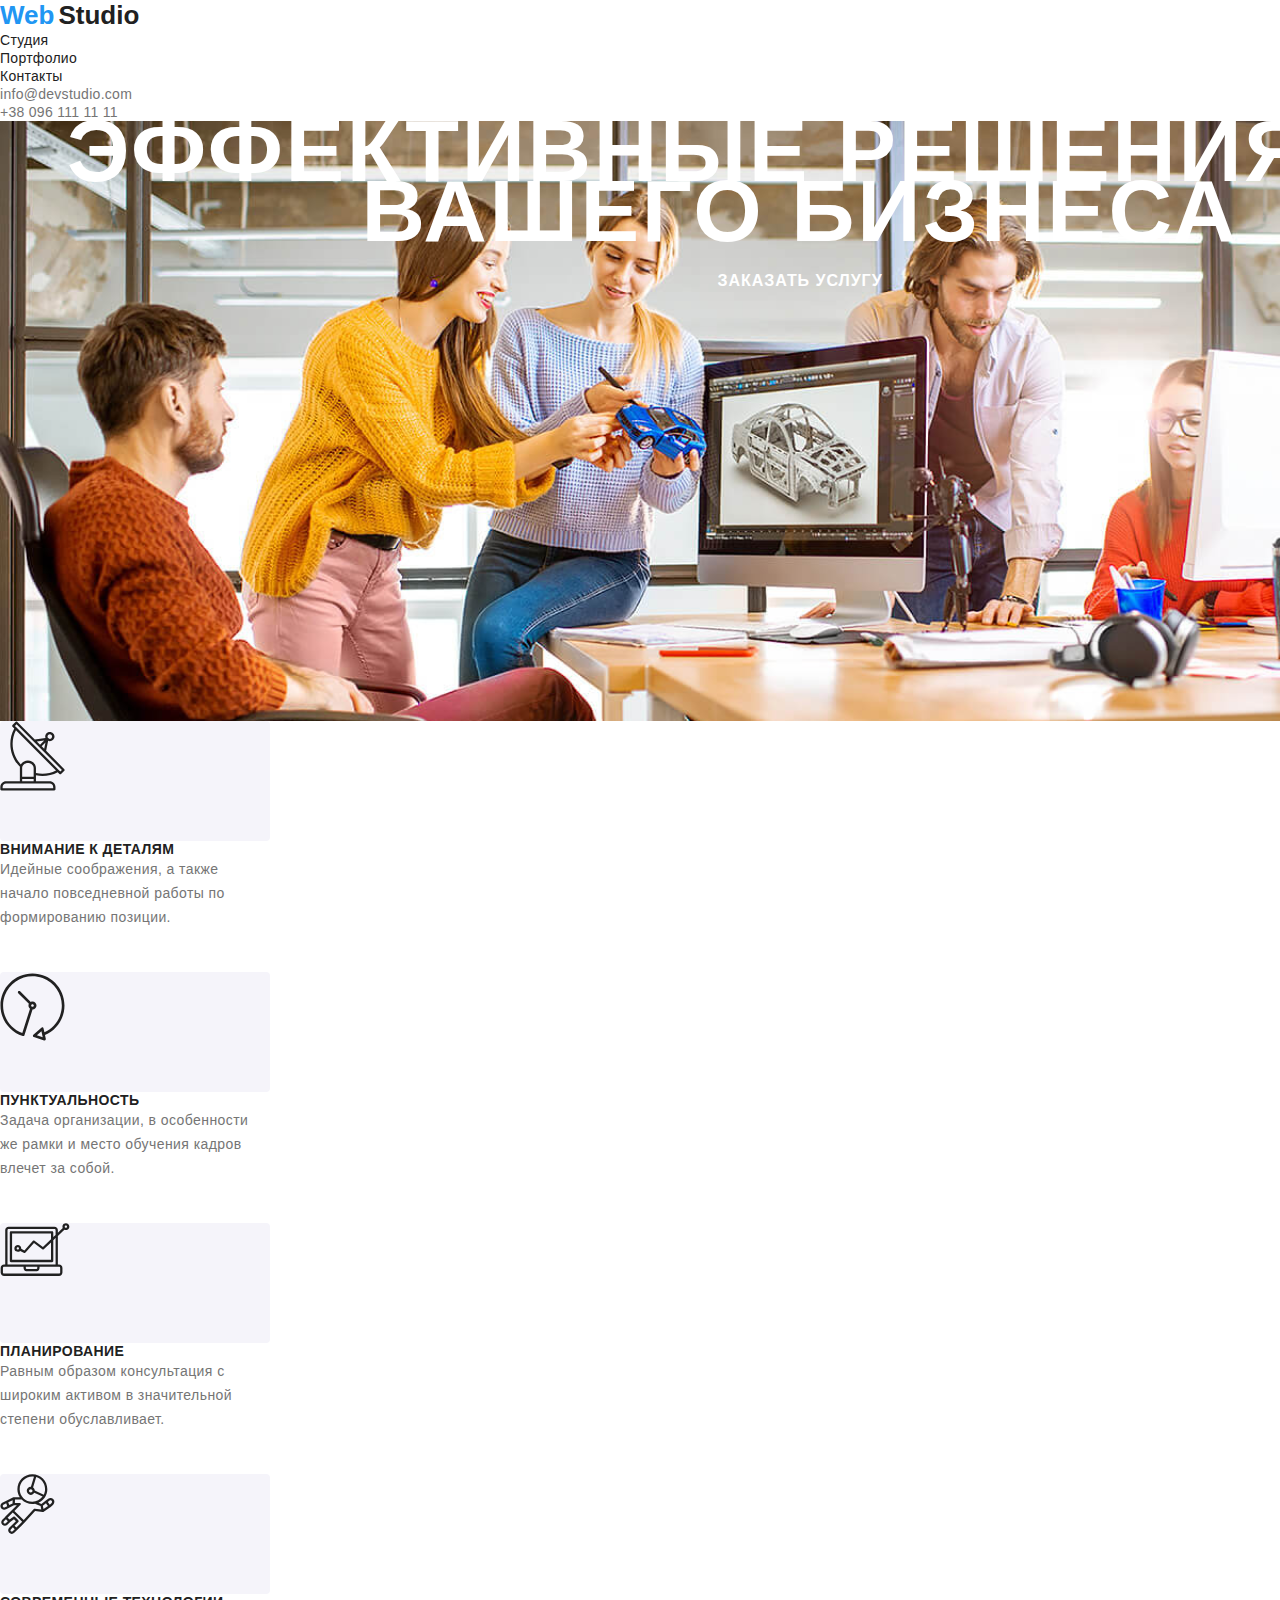
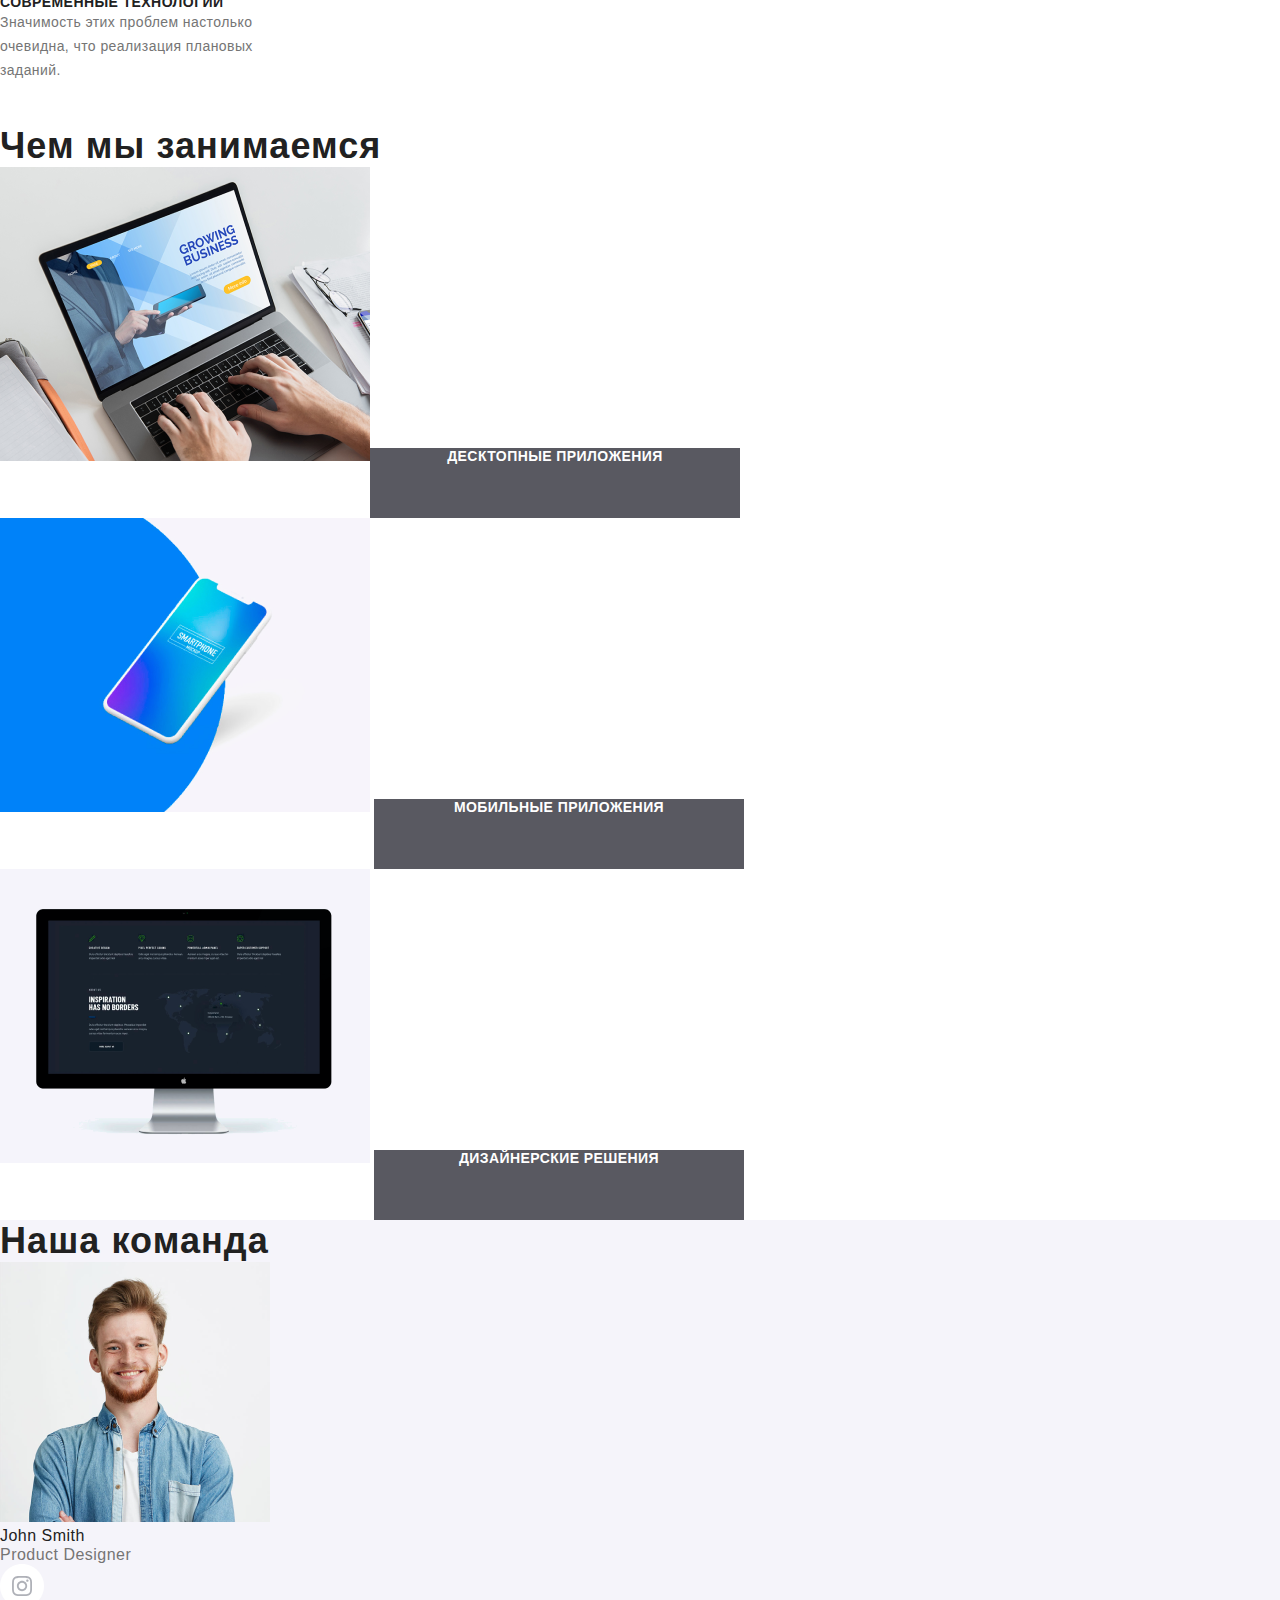
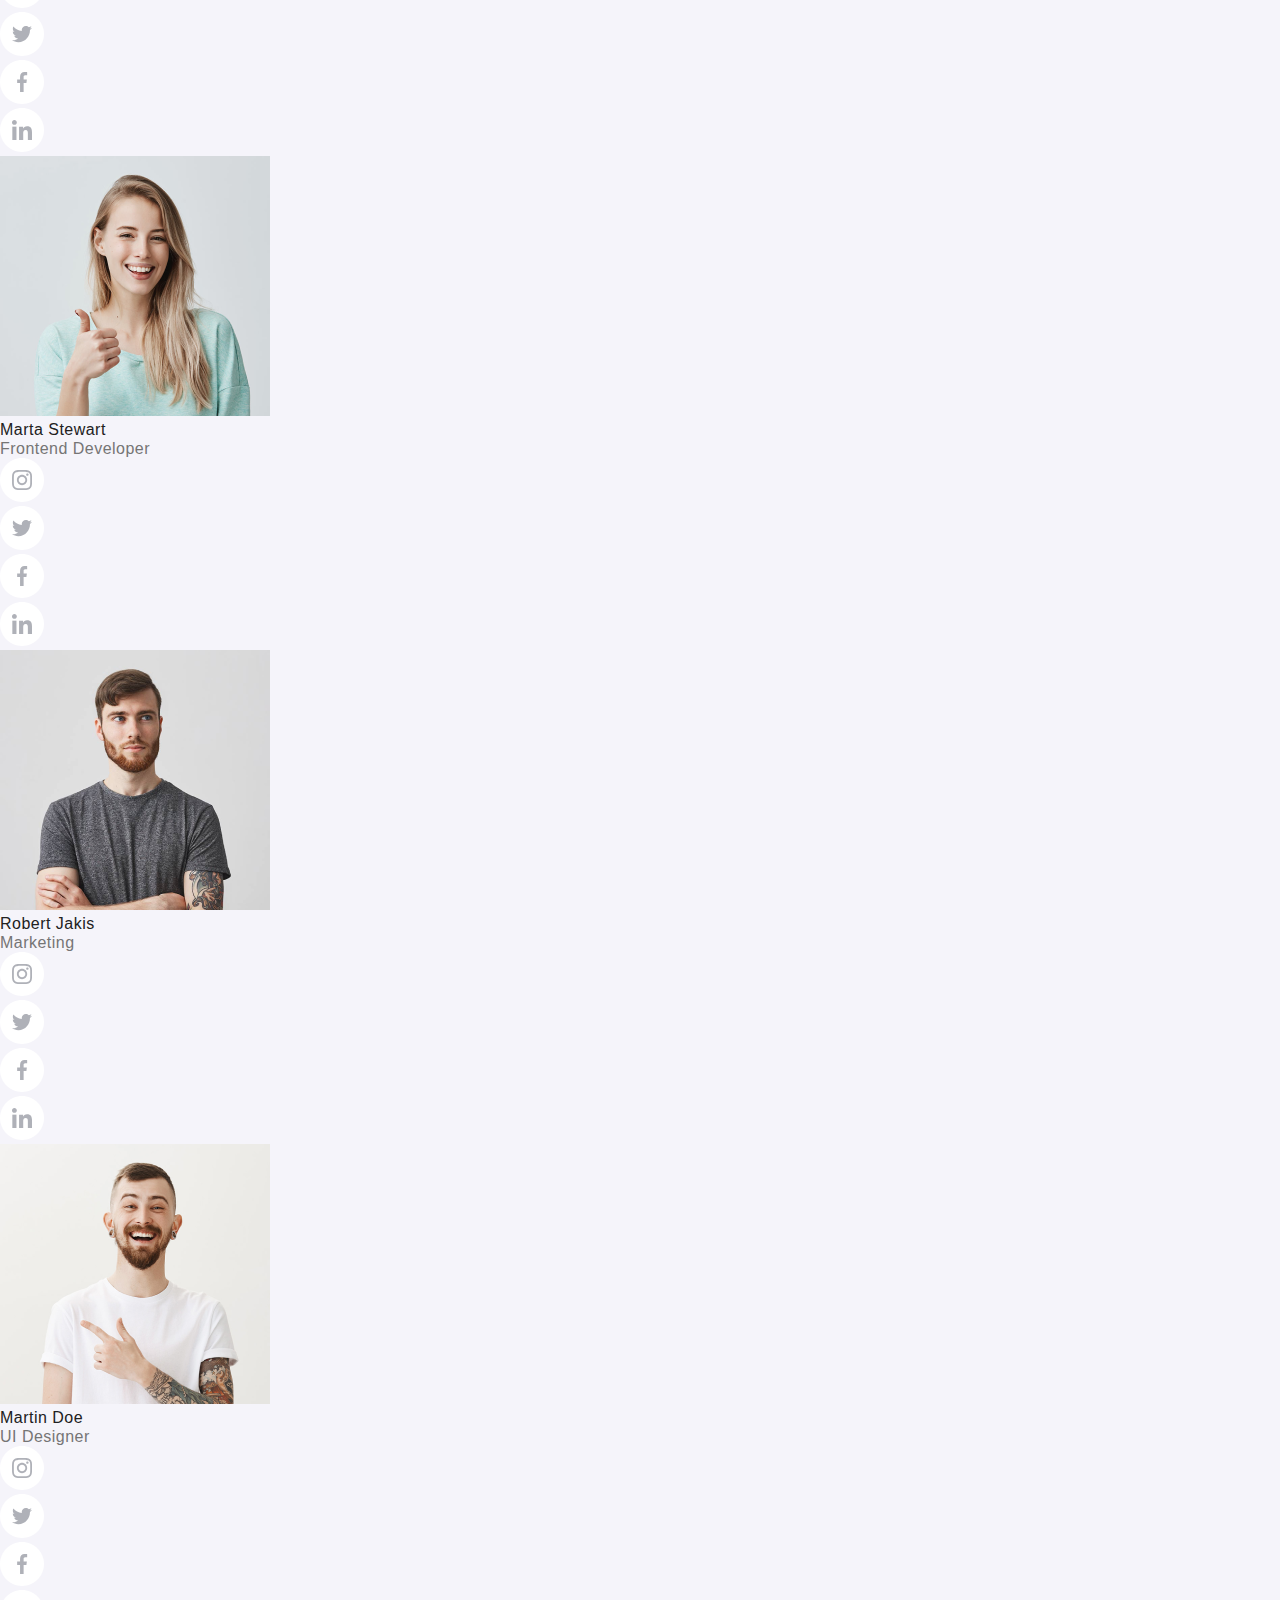
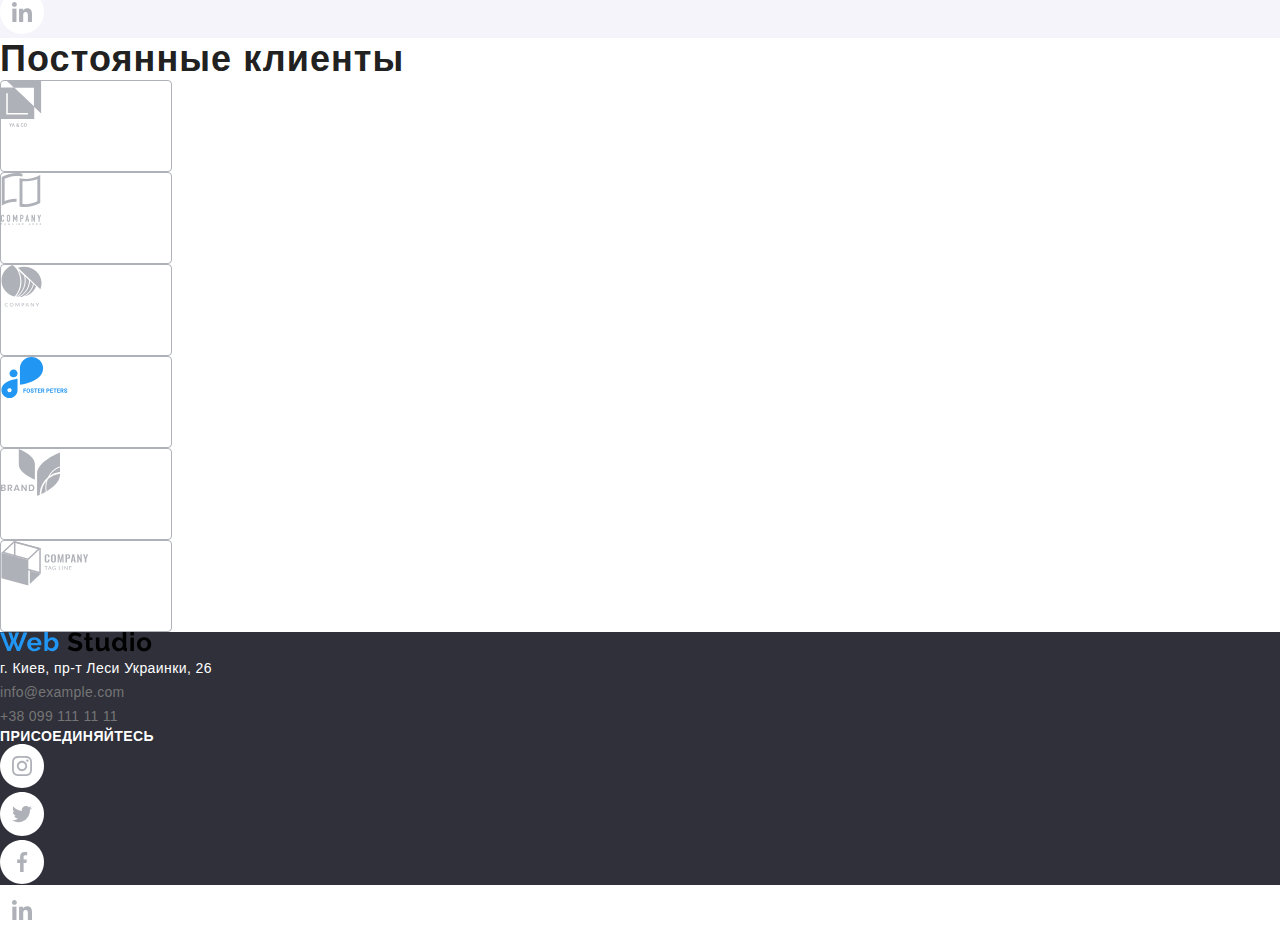
<file: index.html>
<!DOCTYPE html>
<html lang="en">
  <head>
    <meta charset="UTF-8" />
    <meta name="viewport" content="width=device-width, initial-scale=1.0" />
    <meta http-equiv="X-UA-Compatible" content="ie=edge" />
    <link rel="stylesheet" href="css/style.css" />
    <title>Document</title>
  </head>

  <body id="logo">
    <!--Навигация-->
    <header>
      <nav class="nav-logo">
        <a class="logo" href="#logo">Web</a>
        <a href="#logo">Studio</a>
        <ul class="nav-had">
          <li>
            <a href="./index.html">Студия</a>
          </li>
          <li>
            <a href="./portfolio.html">Портфолио</a>
          </li>
          <li><a href="#contacts-us">Контакты</a></li>
        </ul>

        <address class="contact">
          <ul>
            <li>
              <a href="mailto:info@devstudio.com">info@devstudio.com</a>
            </li>
            <li>
              <a href="tel:+380961111111">+38 096 111 11 11</a>
            </li>
          </ul>
        </address>
      </nav>
    </header>
    <main>
      <!--основной банер-->
      <section class="main-foto">
        <h1>Эффективные решения для вашего бизнеса</h1>
        <a href="#">Заказать услугу</a>
      </section>

      <section>
        <h2></h2>
        <ul>
          <li class="icon">
            <a href=""
              ><img src="./img/Icon/Vector.svg" alt="" width="65" height="70"
            /></a>

            <h3>Внимание к деталям</h3>
            <p>
              Идейные соображения, а также начало повседневной работы по
              формированию позиции.
            </p>
          </li>
          <li class="icon">
            <a href=""
              ><img src="./img/Icon/Vector-5.svg" alt="" width="65" height="70"
            /></a>
            <h3>Пунктуальность</h3>
            <p>
              Задача организации, в особенности же рамки и место обучения кадров
              влечет за собой.
            </p>
          </li>
          <li class="icon">
            <a href=""
              ><img src="./img/Icon/Vector-3.svg" alt="" width="70" height="53"
            /></a>
            <h3>Планирование</h3>
            <p>
              Равным образом консультация с широким активом в значительной
              степени обуславливает.
            </p>
          </li>
          <li class="icon">
            <a href=""
              ><img src="./img/Icon/Vector-6.svg" alt="" width="55" height="60"
            /></a>
            <h3>Современные технологии</h3>
            <p>
              Значимость этих проблем настолько очевидна, что реализация
              плановых заданий.
            </p>
          </li>
        </ul>
      </section>
      <!--Чем мы занимаемся-->
      <section id="portfolio">
        <h2 class="hat">Чем мы занимаемся</h2>
        <ul>
          <li class="card-foto">
            <a href=""
              ><img
                src="./img/photo/img.png"
                alt="laptop"
                width="370"
                height="294"/></a
            ><a href="#">Десктопные приложения</a>
          </li>
          <li class="card-foto">
            <a href=""
              ><img
                src="./img/photo/box.png"
                alt="mobilephone"
                width="370"
                height="294"
              />
            </a>
            <a href="#">Мобильные приложения</a>
          </li>
          <li class="card-foto">
            <a href=""
              ><img
                src="./img/photo/img-2.png"
                alt="computer"
                width="370"
                height="294"
            /></a>
            <a href="#">Дизайнерские решения</a>
          </li>
        </ul>
      </section>
      <!--Наша команда-->
      <section class="our-team">
        <h2 class="hat">Наша команда</h2>
        <ul>
          <li>
            <a href=""
              ><img src="./img/photo/img-3.png" alt="" width="270" height="260"
            /></a>
            <h3>John Smith</h3>
            <p>Product Designer</p>
            <ul>
              <li>
                <a href=""
                  ><img
                    src="./img/icon2/Ellipse.svg"
                    alt="instagram"
                    width="44"
                    height="44"
                /></a>
              </li>
              <li>
                <a href=""
                  ><img
                    src="./img/icon2/Ellipse-2.svg"
                    alt="facebook"
                    width="44"
                    height="44"
                /></a>
              </li>
              <li>
                <a href=""
                  ><img
                    src="./img/icon2/Ellipse-3.svg"
                    alt="twitter"
                    width="44"
                    height="44"
                /></a>
              </li>
              <li>
                <a href=""
                  ><img
                    src="./img/icon2/Ellipse-4.svg"
                    alt="linkedin"
                    width="44"
                    height="44"
                /></a>
              </li>
            </ul>
          </li>
          <li>
            <a href="#"
              ><img src="./img/photo/img-4.png" alt="" width="270" height="260"
            /></a>
            <h3>Marta Stewart</h3>
            <p>Frontend Developer</p>
            <ul>
              <li>
                <a href=""
                  ><img
                    src="./img/icon2/Ellipse.svg"
                    alt="instagram"
                    width="44"
                    height="44"
                /></a>
              </li>
              <li>
                <a href=""
                  ><img
                    src="./img/icon2/Ellipse-2.svg"
                    alt="facebook"
                    width="44"
                    height="44"
                /></a>
              </li>
              <li>
                <a href=""
                  ><img
                    src="./img/icon2/Ellipse-3.svg"
                    alt="twitter"
                    width="44"
                    height="44"
                /></a>
              </li>
              <li>
                <a href=""
                  ><img
                    src="./img/icon2/Ellipse-4.svg"
                    alt="linkedin"
                    width="44"
                    height="44"
                /></a>
              </li>
            </ul>
          </li>
          <li>
            <a href="#"
              ><img src="./img/photo/img-5.png" alt="" width="270" height="260"
            /></a>
            <h3>Robert Jakis</h3>
            <p>Marketing</p>
            <ul>
              <li>
                <a href=""
                  ><img
                    src="./img/icon2/Ellipse.svg"
                    alt="instagram"
                    width="44"
                    height="44"
                /></a>
              </li>
              <li>
                <a href=""
                  ><img
                    src="./img/icon2/Ellipse-2.svg"
                    alt="facebook"
                    width="44"
                    height="44"
                /></a>
              </li>
              <li>
                <a href=""
                  ><img
                    src="./img/icon2/Ellipse-3.svg"
                    alt="twitter"
                    width="44"
                    height="44"
                /></a>
              </li>
              <li>
                <a href=""
                  ><img
                    src="./img/icon2/Ellipse-4.svg"
                    alt="linkedin"
                    width="44"
                    height="44"
                /></a>
              </li>
            </ul>
          </li>
          <li>
            <a href="#"
              ><img src="./img/photo/img-7.png" alt="" width="270" height="260"
            /></a>
            <h3>Martin Doe</h3>
            <p>UI Designer</p>
            <ul>
              <li>
                <a href=""
                  ><img
                    src="./img/icon2/Ellipse.svg"
                    alt="instagram"
                    width="44"
                    height="44"
                /></a>
              </li>
              <li>
                <a href=""
                  ><img
                    src="./img/icon2/Ellipse-2.svg"
                    alt="facebook"
                    width="44"
                    height="44"
                /></a>
              </li>
              <li>
                <a href=""
                  ><img
                    src="./img/icon2/Ellipse-3.svg"
                    alt="twitter"
                    width="44"
                    height="44"
                /></a>
              </li>
              <li>
                <a href=""
                  ><img
                    src="./img/icon2/Ellipse-4.svg"
                    alt="linkedin"
                    width="44"
                    height="44"
                /></a>
              </li>
            </ul>
          </li>
        </ul>
      </section>
      <!--Постоянные клиенты-->
      <section>
        <h2 class="hat">Постоянные клиенты</h2>
        <ul class="icon-client">
          <li>
            <a href=""
              ><img src="./img/logo/logo1.svg" alt="" width="44" height="49"
            /></a>
          </li>
          <li>
            <a href=""
              ><img src="./img/logo/logo2.svg" alt="" width="40" height="52"
            /></a>
          </li>
          <li>
            <a href=""
              ><img src="./img/logo/logo3.svg" alt="" width="41" height="42"
            /></a>
          </li>
          <li>
            <a href=""
              ><img src="./img/logo/logo4.svg" alt="" width="79" height="42"
            /></a>
          </li>
          <li>
            <a href=""
              ><img src="./img/logo/logo5.svg" alt="" width="59" height="47"
            /></a>
          </li>
          <li>
            <a href=""
              ><img src="./img//logo/logo6.svg" alt="" width="88" height="45"
            /></a>
          </li>
        </ul>
      </section>
    </main>
    <!--Футтер-->
    <footer class="down">
      <a href="#"><img src="./img/Icon/WebStudio.svg" alt="WebStudio"/></a>
      <address class="contact">
        <p id="contacts-us">г. Киев, пр-т Леси Украинки, 26</p>
        <ul class="down-address">
          <li><a href="mailto:info@example.com">info@example.com</a></li>
          <li><a href="tel:+380991111111">+38 099 111 11 11</a></li>
        </ul>
      </address>

      <h3>присоединяйтесь</h3>
      <ul>
        <li>
          <a href="#"
            ><img
              src="./img/icon2/Ellipse.svg"
              alt="instagram"
              width="44"
              height="44"
          /></a>
        </li>
        <li>
          <a href="#"
            ><img
              src="./img/icon2/Ellipse-2.svg"
              alt="facebook"
              width="44"
              height="44"
          /></a>
        </li>
        <li>
          <a href="#"
            ><img
              src="./img/icon2/Ellipse-3.svg"
              alt="twitter"
              width="44"
              height="44"
          /></a>
        </li>
        <li>
          <a href="#"
            ><img
              src="./img/icon2/Ellipse-4.svg"
              alt="linkedin"
              width="44"
              height="44"
          /></a>
        </li>
      </ul>
    </footer>
  </body>
</html>
</file>
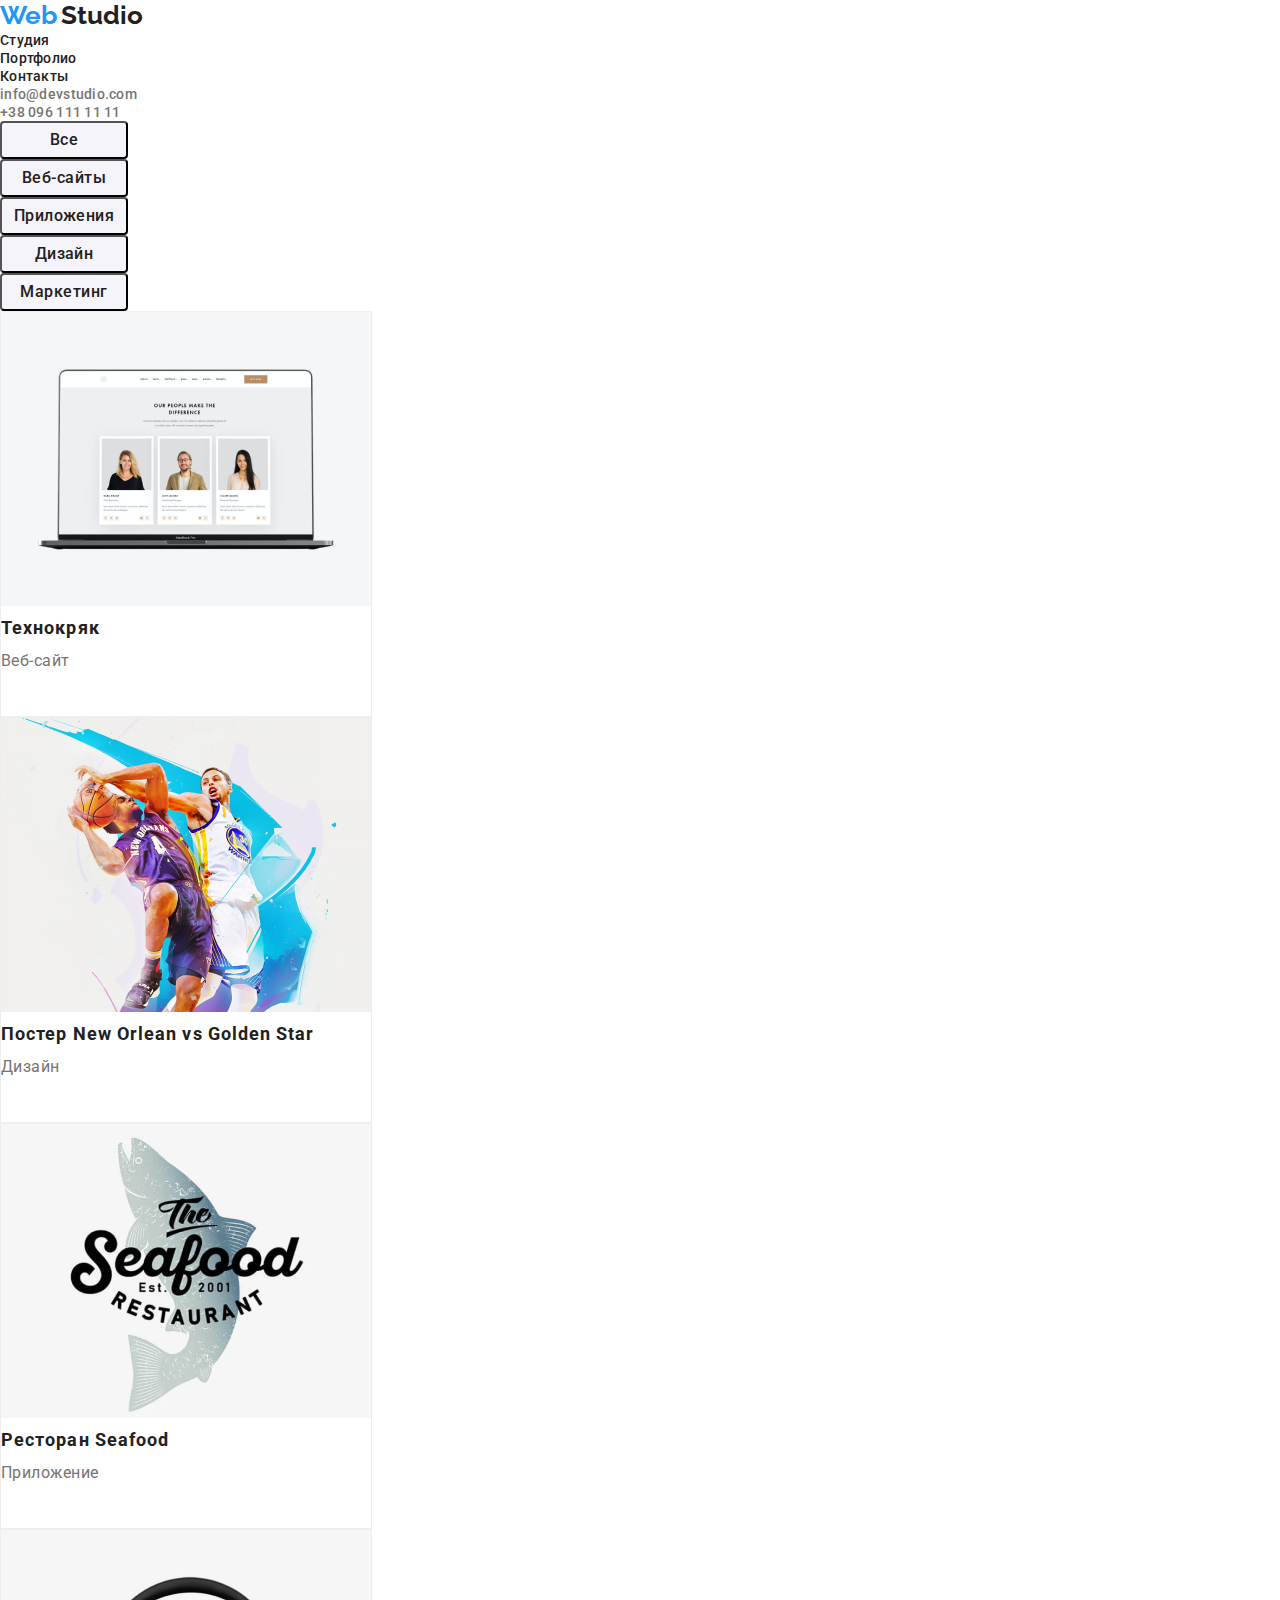
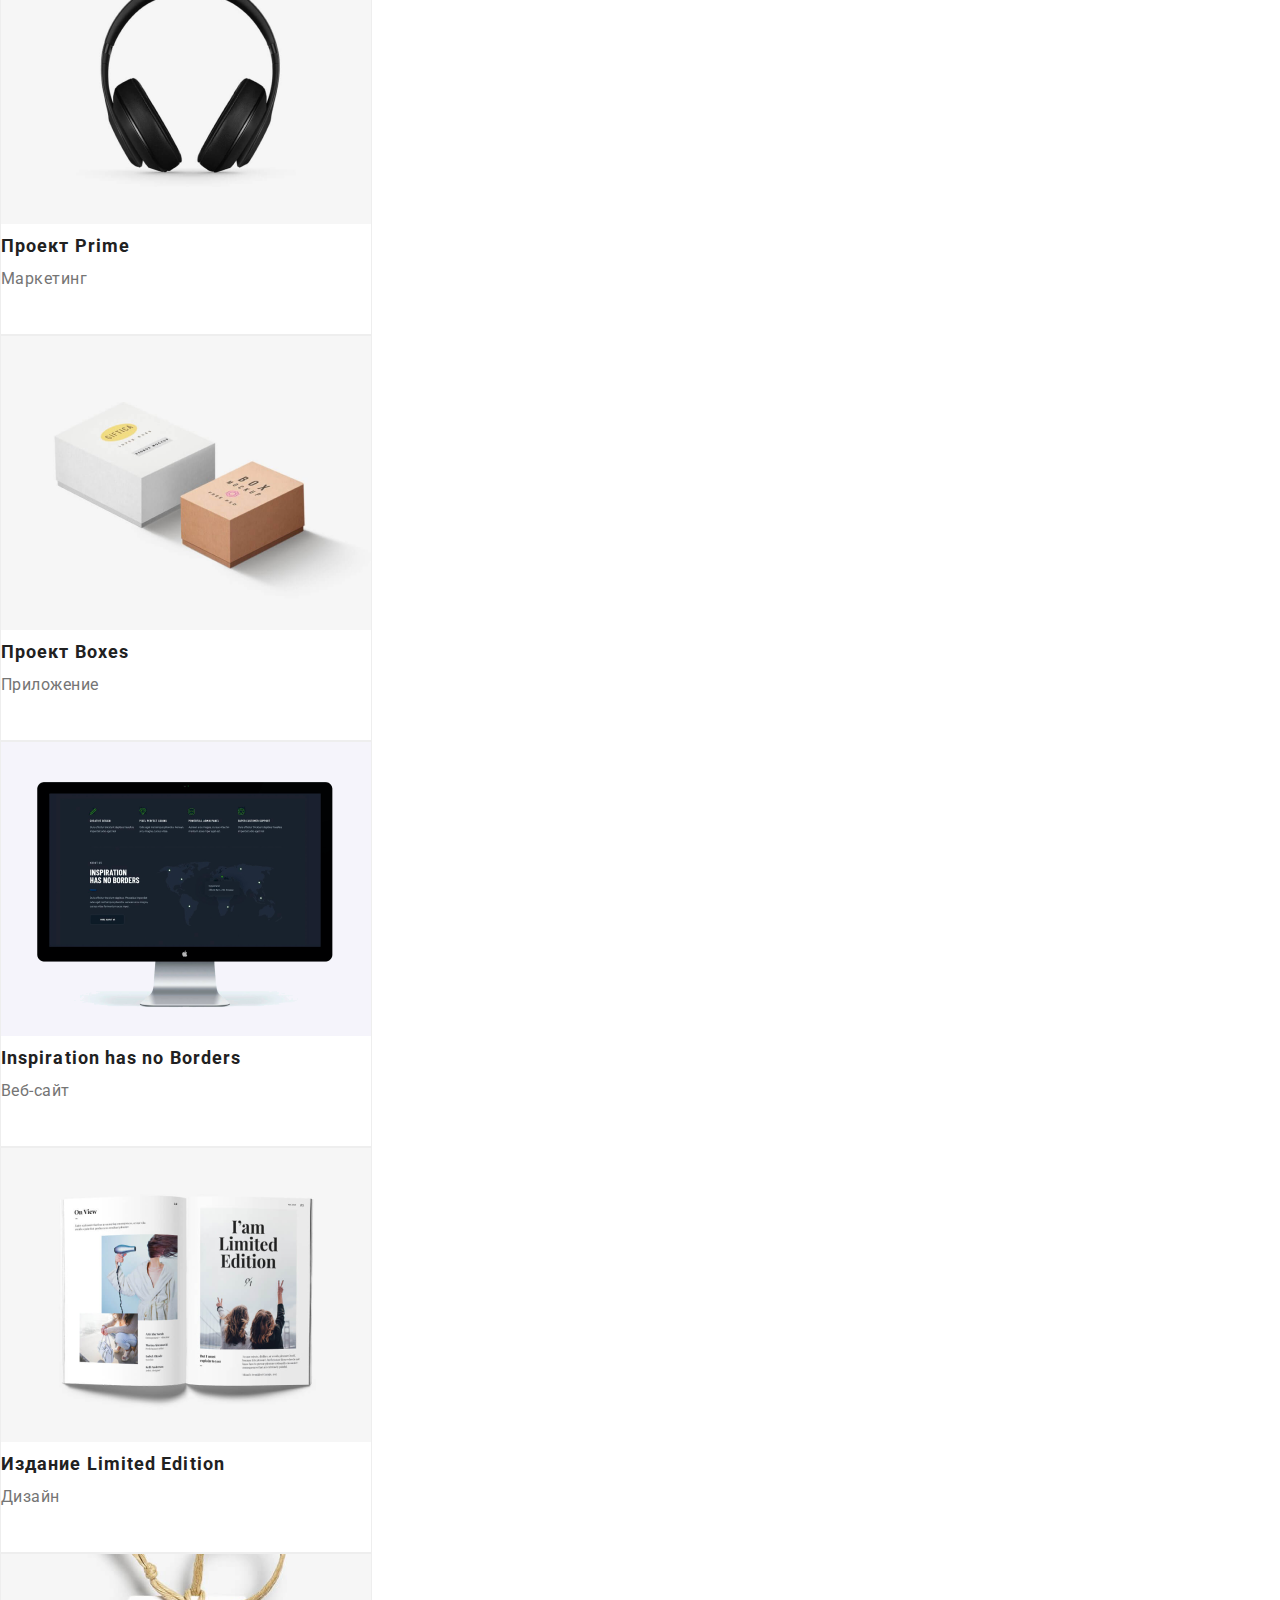
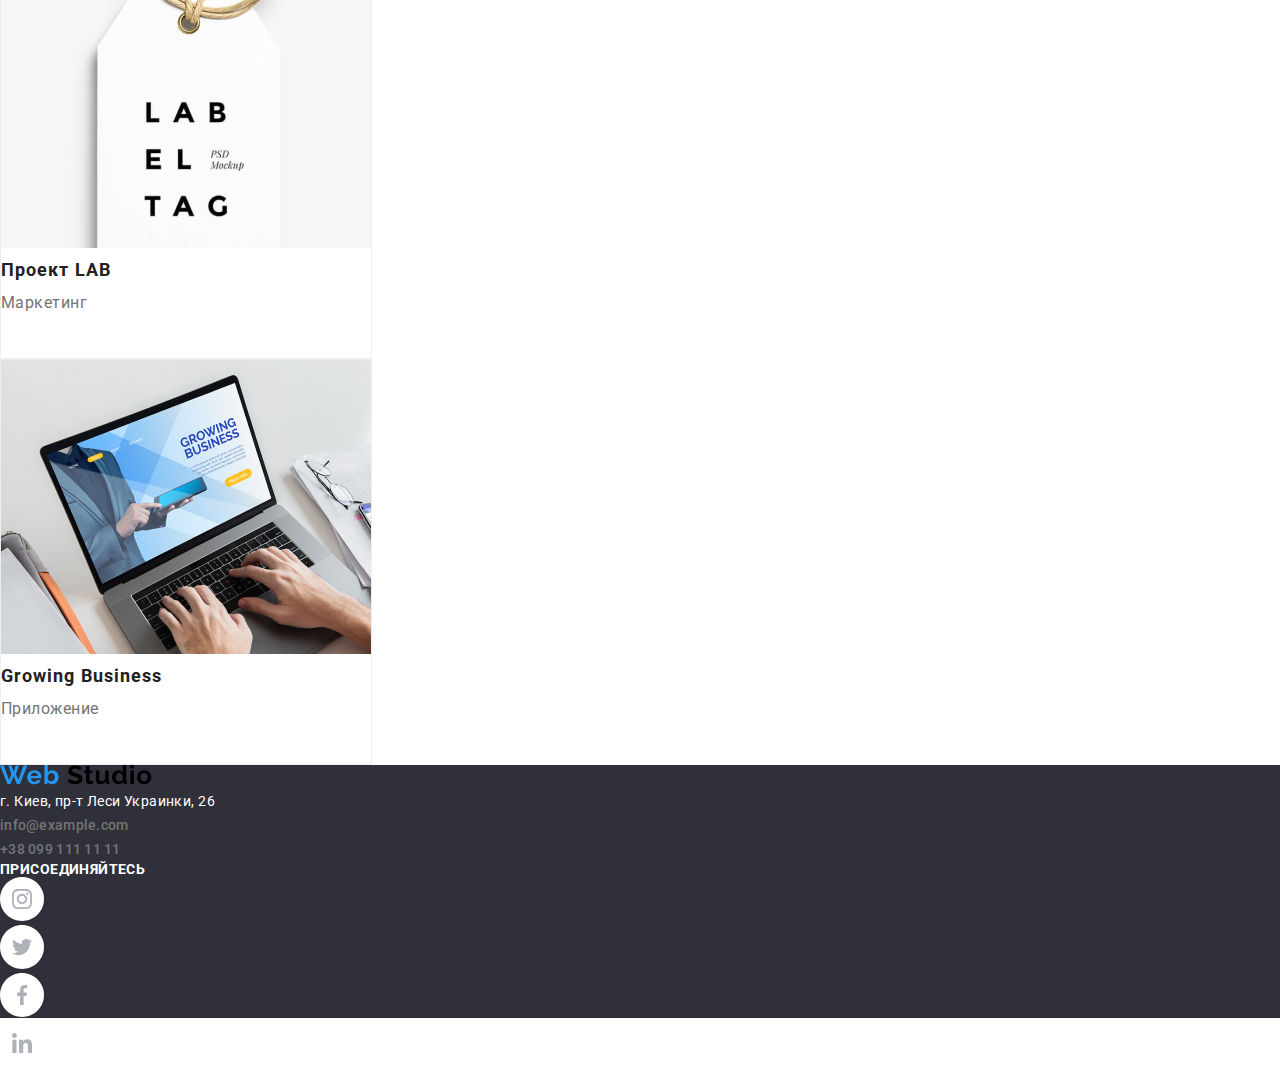
<file: portfolio.html>
<!DOCTYPE html>
<html lang="en">
  <head>
    <meta charset="UTF-8" />
    <meta name="viewport" content="width=device-width, initial-scale=1.0" />
    <meta http-equiv="X-UA-Compatible" content="ie=edge" />
    <link rel="stylesheet" href="css/style.css" />
    <link
      href="https://fonts.googleapis.com/css2?family=Raleway:wght@700&family=Roboto:wght@400;500;700&display=swap"
      rel="stylesheet"
    />
    <title>Document</title>
  </head>
  <body>
    <!--Навигация-->
    <header>
      <nav class="nav-logo">
        <a class="logo" href="./index.html">Web</a>
        <a href="./index.html">Studio</a>
        <ul class="nav-had">
          <li><a href="./index.html">Студия</a></li>
          <li><a href="./portfolio.html">Портфолио</a></li>
          <li><a href="#adres">Контакты</a></li>
        </ul>

        <address class="contact">
          <ul>
            <li>
              <a href="mailto:info@devstudio.com">info@devstudio.com</a>
            </li>
            <li>
              <a href="tel:+380961111111">+38 096 111 11 11</a>
            </li>
          </ul>
        </address>
      </nav>
    </header>

    <main>
      <nav>
        <ul class="pfnav">
          <li><button>Все</button></li>
          <li><button>Веб-сайты</button></li>
          <li><button>Приложения</button></li>
          <li><button>Дизайн</button></li>
          <li><button>Маркетинг</button></li>
        </ul>
      </nav>

      <section class="pf-main">
        <ul>
          <li>
            <a href=""
              ><img
                class="icon-photo"
                src="./img/photoportfolio/img.png"
                alt=""
                width="370"
                height="294"
            /></a>
            <h3>Технокряк</h3>
            <p id="website">Веб-сайт</p>
          </li>
          <li>
            <a href="#"
              ><img
                class="icon-photo"
                src="./img/photoportfolio/img-2.png"
                alt=""
                width="370"
                height="294"
            /></a>
            <h3>Постер New Orlean vs Golden Star</h3>
            <p id="design">Дизайн</p>
          </li>
          <li>
            <a href="#"
              ><img
                class="icon-photo"
                src="./img/photoportfolio/img-3.png"
                alt=""
                width="370"
                height="294"
            /></a>
            <h3>Ресторан Seafood</h3>
            <p id="attachment">Приложение</p>
          </li>
          <li>
            <a href="#"
              ><img
                class="icon-photo"
                src="./img/photoportfolio/img-4.png"
                alt=""
                width="370"
                height="294"
            /></a>
            <h3>Проект Prime</h3>
            <p id="marketing">Маркетинг</p>
          </li>
          <li>
            <a href="#"
              ><img
                class="icon-photo"
                src="./img/photoportfolio/img-5.png"
                alt=""
                width="370"
                height="294"
            /></a>
            <h3>Проект Boxes</h3>
            <p>Приложение</p>
          </li>
          <li>
            <a href="#"
              ><img
                class="icon-photo"
                src="./img/photoportfolio/img-6.png"
                alt=""
                width="370"
                height="294"
            /></a>
            <h3>Inspiration has no Borders</h3>
            <p>Веб-сайт</p>
          </li>
          <li>
            <a href="#"
              ><img
                class="icon-photo"
                src="./img/photoportfolio/img-7.png"
                alt=""
                width="370"
                height="294"
            /></a>
            <h3>Издание Limited Edition</h3>
            <p>Дизайн</p>
          </li>
          <li>
            <a href="#"
              ><img
                class="icon-photo"
                src="./img/photoportfolio/img-8.png"
                alt=""
                width="370"
                height="294"
            /></a>
            <h3>Проект LAB</h3>
            <p>Маркетинг</p>
          </li>
          <li>
            <a href="#"
              ><img
                class="icon-photo"
                src="./img/photoportfolio/img-9.png"
                alt=""
                width="370"
                height="294"
            /></a>
            <h3>Growing Business</h3>
            <p>Приложение</p>
          </li>
        </ul>
      </section>
    </main>
    <!--Футтер-->
    <footer class="down">
      <a href="./index.html"
        ><img src="./img/Icon/WebStudio.svg" alt="WebStudio"
      /></a>
      <address class="contact">
        <p id="adres">г. Киев, пр-т Леси Украинки, 26</p>
        <ul class="down-address">
          <li><a href="mailto:info@example.com">info@example.com</a></li>
          <li><a href="tel:+380991111111">+38 099 111 11 11</a></li>
        </ul>
      </address>

      <h3>присоединяйтесь</h3>
      <ul>
        <li>
          <a href="#"
            ><img
              src="./img/icon2/Ellipse.svg"
              alt="instagram"
              width="44"
              height="44"
          /></a>
        </li>
        <li>
          <a href="#"
            ><img
              src="./img/icon2/Ellipse-2.svg"
              alt="facebook"
              width="44"
              height="44"
          /></a>
        </li>
        <li>
          <a href="#"
            ><img
              src="./img/icon2/Ellipse-3.svg"
              alt="twitter"
              width="44"
              height="44"
          /></a>
        </li>
        <li>
          <a href="#"
            ><img
              src="./img/icon2/Ellipse-4.svg"
              alt="linkedin"
              width="44"
              height="44"
          /></a>
        </li>
      </ul>
    </footer>
  </body>
</html>
</file>
<file: css/style.css>
* {
  padding: 0;
  margin: 0;
}
:root {
  --nav-color: #212121;
  --main-white-color: #ffffff;
  --second-color: #757575;
  --font-family-nav: 'Roboto', Sans-serif;
  --hover-color: #2196f3;
}
.body {
  width: 1600px;
}
.nav-logo a {
  text-decoration: none;
  color: var(--nav-color);
  font-family: 'Raleway', Sans-serif;
  font-style: normal;
  font-weight: bold;
  font-size: 26px;
  line-height: 31px;
}
.nav-had a {
  text-decoration: none;
  color: var(--nav-color);

  font-family: var(--font-family-nav);
  font-style: normal;
  font-weight: 500;
  font-size: 14px;
  line-height: 16px;
  letter-spacing: 0.02em;
}
a.logo {
  color: var(--hover-color);
}
.contact a {
  font-family: var(--font-family-nav);
  text-decoration: none;
  font-style: normal;
  font-weight: 500;
  font-size: 14px;
  line-height: 16px;
  letter-spacing: 0.02em;
  color: #757575;
}
.nav-logo a:hover,
.nav-logo a:focus {
  color: var(--hover-color);
}
.nav-had a:hover,
.nav-had a:focus {
  color: var(--hover-color);
}
.contact a:hover,
.contact a:focus {
  color: var(--hover-color);
}
.main-foto a {
  font-family: var(--font-family-nav);
  font-style: normal;
  font-weight: bold;
  font-size: 16px;
  line-height: 30px;
  letter-spacing: 0.06em;
  text-decoration: none;
  color: var(--main-white-color);
}
.main-foto {
  display: block;
  width: 1600px;
  height: 600px;
  font-family: var(--font-family-nav);
  font-style: normal;
  font-weight: 900;
  font-size: 44px;
  line-height: 60px;
  text-align: center;
  letter-spacing: 0.06em;
  text-transform: uppercase;
  text-decoration: none;
  color: var(--main-white-color);
  background-color: var(--hover-color);
  background-image: url('../img/photo/Headerimg.png');
}
.icon {
  width: 270px;
  height: 251px;
}
.icon a {
  display: block;
  width: 270px;
  height: 120px;
  background: #f5f4fa;
  border-radius: 4px;
}
.icon h3 {
  font-family: var(--font-family-nav);
  font-style: normal;
  font-weight: bold;
  font-size: 14px;
  line-height: 16px;
  letter-spacing: 0.03em;
  text-transform: uppercase;
  color: var(--nav-color);
}
.icon p {
  font-family: var(--font-family-nav);
  font-style: normal;
  font-weight: normal;
  font-size: 14px;
  line-height: 24px;
  letter-spacing: 0.03em;
  color: var(--second-color);
}

.card-foto a {
  display: inline-block;
  width: 370px;
  height: 70px;
  font-family: var(--font-family-nav);
  font-style: normal;
  font-weight: bold;
  font-size: 14px;
  line-height: 16px;
  text-align: center;
  letter-spacing: 0.03em;
  text-transform: uppercase;
  text-decoration: none;
  color: var(--main-white-color);
  background: rgba(47, 48, 58, 0.8);
}
.hat {
  font-family: var(--font-family-nav);
  font-style: normal;
  font-weight: bold;
  font-size: 36px;
  line-height: 42px;
  letter-spacing: 0.03em;
  color: var(--nav-color);
}
.icon-client li {
  width: 170px;
  height: 90px;
  border: 1px solid #afb1b8;
  border-radius: 4px;
}

.icon-client li:hover,
.icon-client li:focus {
  border: 1px solid var(--hover-color);
  color: var(--hover-color);
}
.icon-client img:hover,
.icon-client img:focus {
  background-color: var(--hover-color);
}
.our-team {
  background: #f5f4fa;
}
.our-team h3 {
  font-family: var(--font-family-nav);
  font-style: normal;
  font-weight: 500;
  font-size: 16px;
  line-height: 19px;
  letter-spacing: 0.03em;
  color: var(--nav-color);
}
.our-team p {
  font-family: var(--font-family-nav);
  font-style: normal;
  font-weight: normal;
  font-size: 16px;
  line-height: 19px;
  letter-spacing: 0.03em;
  color: var(--second-color);
}
.down {
  width: 1600px;
  height: 253px;
  background: #2f303a;
}
.down p {
  font-family: var(--font-family-nav);
  font-style: normal;
  font-weight: normal;
  font-size: 14px;
  line-height: 24px;
  letter-spacing: 0.03em;
  color: var(--main-white-color);
}
.down-address {
  font-family: var(--font-family-nav);
  font-style: normal;
  font-weight: normal;
  font-size: 14px;
  line-height: 24px;
  letter-spacing: 0.03em;
  color: rgba(255, 255, 255, 0.6);
}
.down h3 {
  font-family: var(--font-family-nav);
  font-style: normal;
  font-weight: bold;
  font-size: 14px;
  line-height: 16px;
  letter-spacing: 0.03em;
  text-transform: uppercase;
  color: var(--main-white-color);
}

.pfnav button {
  font-family: var(--font-family-nav);
  font-style: normal;
  font-weight: 500;
  font-size: 16px;
  line-height: 26px;
  letter-spacing: 0.03em;
  color: var(--nav-color);
  width: 128px;
  height: 38px;
  background: #f5f4fa;
  border-radius: 4px;
  text-decoration: none;
}

.pfnav li button:hover,
.pfnav li button:focus {
  color: var(--main-white-color);
  background-color: var(--hover-color);
  box-shadow: 0px 2px 2px rgba(0, 0, 0, 0.12), 0px 1px 2px rgba(0, 0, 0, 0.08),
    0px 3px 1px rgba(0, 0, 0, 0.1);
  border-radius: 4px;
}
.pf-main h3 {
  font-family: var(--font-family-nav);
  font-style: normal;
  font-weight: bold;
  font-size: 18px;
  line-height: 36px;
  letter-spacing: 0.06em;
  color: var(--nav-color);
}
.pf-main p {
  font-family: var(--font-family-nav);
  font-style: normal;
  font-weight: normal;
  font-size: 16px;
  line-height: 30px;
  letter-spacing: 0.03em;
  color: var(--second-color);
}
.pf-main li {
  width: 370px;
  height: 404px;
  background: #ffffff;
  border: 1px solid #eeeeee;
}
</file>
